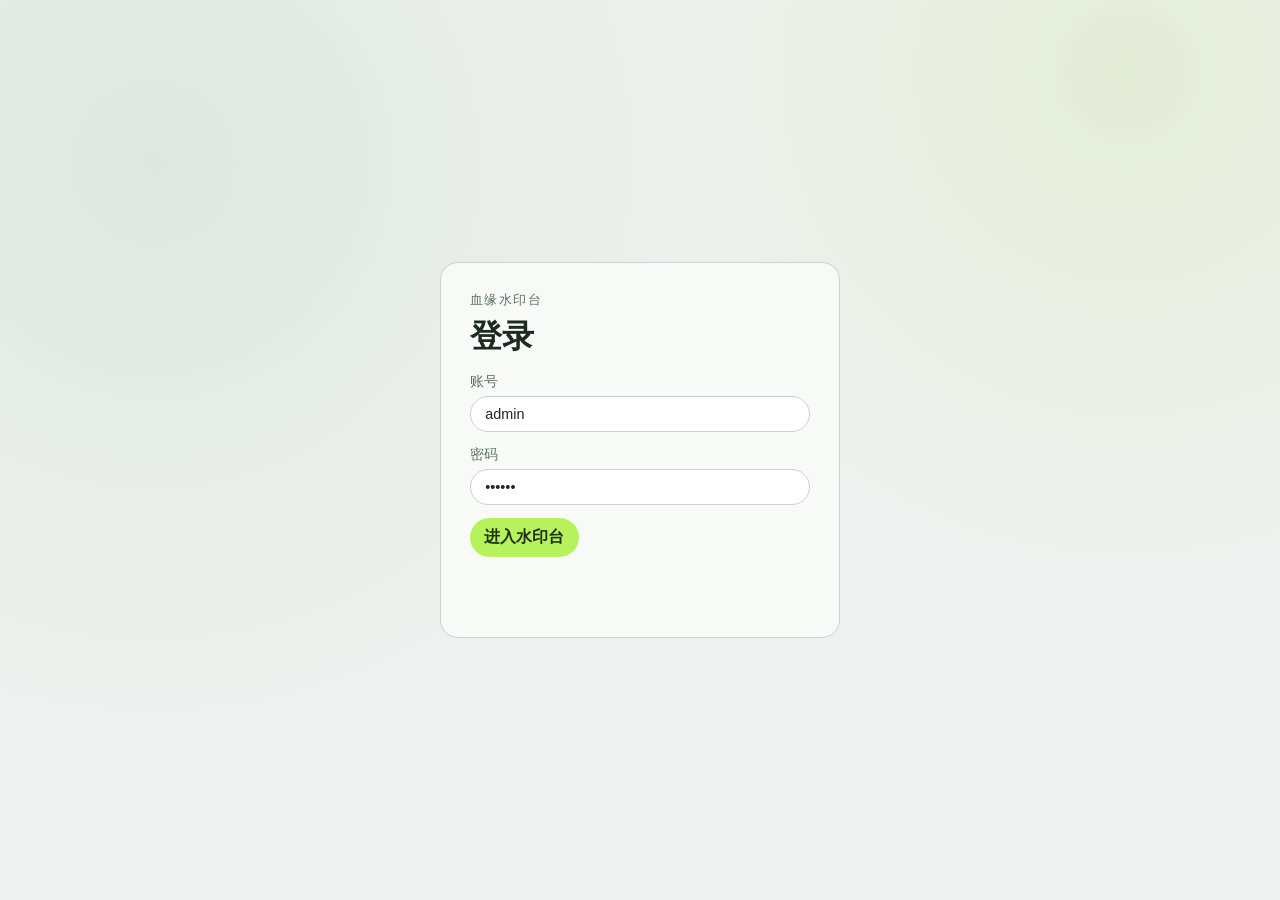
<file: static/login.html>
<!DOCTYPE html>
<html lang="zh-CN">
<head>
  <meta charset="utf-8" />
  <title>血缘水印台 · 登录</title>
  <link rel="stylesheet" href="/static/css/watermark.css" />
</head>
<body class="login-body">
  <main class="login-panel">
    <p class="eyebrow">血缘水印台</p>
    <h1>登录</h1>
    <form id="f">
      <label>账号<input name="username" value="admin" autocomplete="username" /></label>
      <label>密码<input name="password" type="password" value="123456" autocomplete="current-password" /></label>
      <button type="submit">进入水印台</button>
      <p id="err" class="err"></p>
    </form>
  </main>
  <script>
    document.getElementById('f').onsubmit = async (e) => {
      e.preventDefault();
      const fd = new FormData(e.target);
      const r = await fetch('/api/login', {
        method: 'POST',
        headers: {'Content-Type': 'application/json'},
        body: JSON.stringify({
          username: fd.get('username'),
          password: fd.get('password')
        })
      });
      const j = await r.json();
      if (!r.ok) {
        document.getElementById('err').textContent = j.error || '登录失败';
        return;
      }
      location.href = '/app/';
    };
  </script>
</body>
</html>
</file>
<file: static/css/watermark.css>
:root {
  --bg: #eef1ef;
  --paper: #f7faf6;
  --ink: #1d2a22;
  --muted: #5f7266;
  --lime: #b6f25c;
  --lime-ink: #243014;
  --line: #c9d4cb;
  --danger: #c0392b;
}
* { box-sizing: border-box; }
body {
  margin: 0;
  min-height: 100vh;
  font-family: "Source Sans 3", "PingFang SC", "Microsoft YaHei", sans-serif;
  color: var(--ink);
  background:
    radial-gradient(circle at 12% 18%, #dfe8e0 0, transparent 42%),
    radial-gradient(circle at 88% 8%, #e4edd8 0, transparent 36%),
    var(--bg);
}
.login-body { display: grid; place-items: center; }
.login-panel, .frame {
  background: var(--paper);
  border: 1px solid var(--line);
  border-radius: 18px;
}
.login-panel { width: min(400px, 92vw); padding: 1.8rem; }
.eyebrow {
  margin: 0 0 0.4rem;
  font-size: 0.8rem;
  letter-spacing: 0.12em;
  color: var(--muted);
}
h1, h2, h3 { margin: 0 0 0.8rem; font-weight: 650; }
label { display: grid; gap: 0.3rem; margin-bottom: 0.85rem; color: var(--muted); font-size: 0.9rem; }
input, button {
  font: inherit;
  border-radius: 999px;
  border: 1px solid var(--line);
  padding: 0.55rem 0.9rem;
  background: #fff;
  color: var(--ink);
}
button {
  background: var(--lime);
  color: var(--lime-ink);
  border: none;
  font-weight: 700;
  cursor: pointer;
}
button.ghost { background: transparent; border: 1px solid var(--line); }
.err { color: var(--danger); min-height: 1.2em; }
.frame {
  width: min(1080px, 94vw);
  margin: 1.4rem auto 5rem;
  min-height: 72vh;
  display: flex;
  flex-direction: column;
}
header {
  padding: 1.1rem 1.3rem 0.6rem;
  display: flex;
  justify-content: space-between;
  align-items: center;
  border-bottom: 1px solid var(--line);
}
.content { padding: 1.1rem 1.3rem 1.4rem; flex: 1; }
.dock {
  position: fixed;
  left: 50%;
  bottom: 1rem;
  transform: translateX(-50%);
  display: flex;
  gap: 0.4rem;
  padding: 0.35rem;
  background: rgba(255,255,255,0.92);
  border: 1px solid var(--line);
  border-radius: 999px;
  box-shadow: 0 10px 30px rgba(40,60,40,0.08);
}
.dock button { padding: 0.45rem 0.95rem; }
.dock button.on { outline: 2px solid #8bc34a; }
table { width: 100%; border-collapse: collapse; font-size: 0.93rem; }
th, td { text-align: left; padding: 0.55rem 0.35rem; border-bottom: 1px solid var(--line); }
th { color: var(--muted); font-weight: 500; }
.chip {
  display: inline-block;
  padding: 0.12rem 0.55rem;
  border-radius: 999px;
  background: #e7f5c8;
  font-size: 0.75rem;
}
.muted { color: var(--muted); }
.row { display: flex; gap: 0.5rem; flex-wrap: wrap; margin: 0.7rem 0; }
.cardish {
  margin-top: 0.9rem;
  padding: 0.9rem;
  border: 1px dashed var(--line);
  border-radius: 14px;
}
.panel {
  margin: 1rem 0;
  padding: 0.9rem 1rem;
  border: 1px solid var(--line);
  border-radius: 14px;
  background: #fbfdf9;
}
.panel h3 { margin-bottom: 0.5rem; }
.panel h4 { margin: 0.8rem 0 0.4rem; font-size: 0.9rem; color: var(--muted); }
.chip-gate {
  background: var(--lime);
  color: var(--lime-ink);
  font-family: ui-monospace, SFMono-Regular, Menlo, monospace;
}
.chip-history { background: #e3e6e3; color: var(--muted); }
.chip-ok { background: #d8f3b8; }
.chip-bad { background: #f6d3cd; color: #7d2418; }
.chip-warn { background: #f6e7b8; color: #6b4d00; }
.miss-tag {
  display: inline-block;
  padding: 0.1rem 0.5rem;
  border-radius: 999px;
  background: #f6d3cd;
  color: #7d2418;
  font-size: 0.75rem;
  font-weight: 700;
}
tr.row-missing td { background: #fff3f1; }
.stop-line {
  margin: 0.6rem 0;
  padding: 0.55rem 0.8rem;
  border-left: 4px solid var(--danger);
  background: #fdecea;
  color: #7d2418;
  border-radius: 0 10px 10px 0;
  font-weight: 700;
}
.progress-list { display: grid; gap: 0.4rem; }
.progress-row {
  display: flex;
  align-items: center;
  gap: 0.6rem;
  padding: 0.45rem 0.6rem;
  border: 1px solid var(--line);
  border-radius: 999px;
  background: #fff;
}
.dot { width: 0.6rem; height: 0.6rem; border-radius: 50%; display: inline-block; }
.dot-ok { background: #7bc043; }
.dot-bad { background: var(--danger); }
.history { margin: 0; padding-left: 1.1rem; display: grid; gap: 0.35rem; }
button[disabled] { opacity: 0.45; cursor: not-allowed; }
</file>
